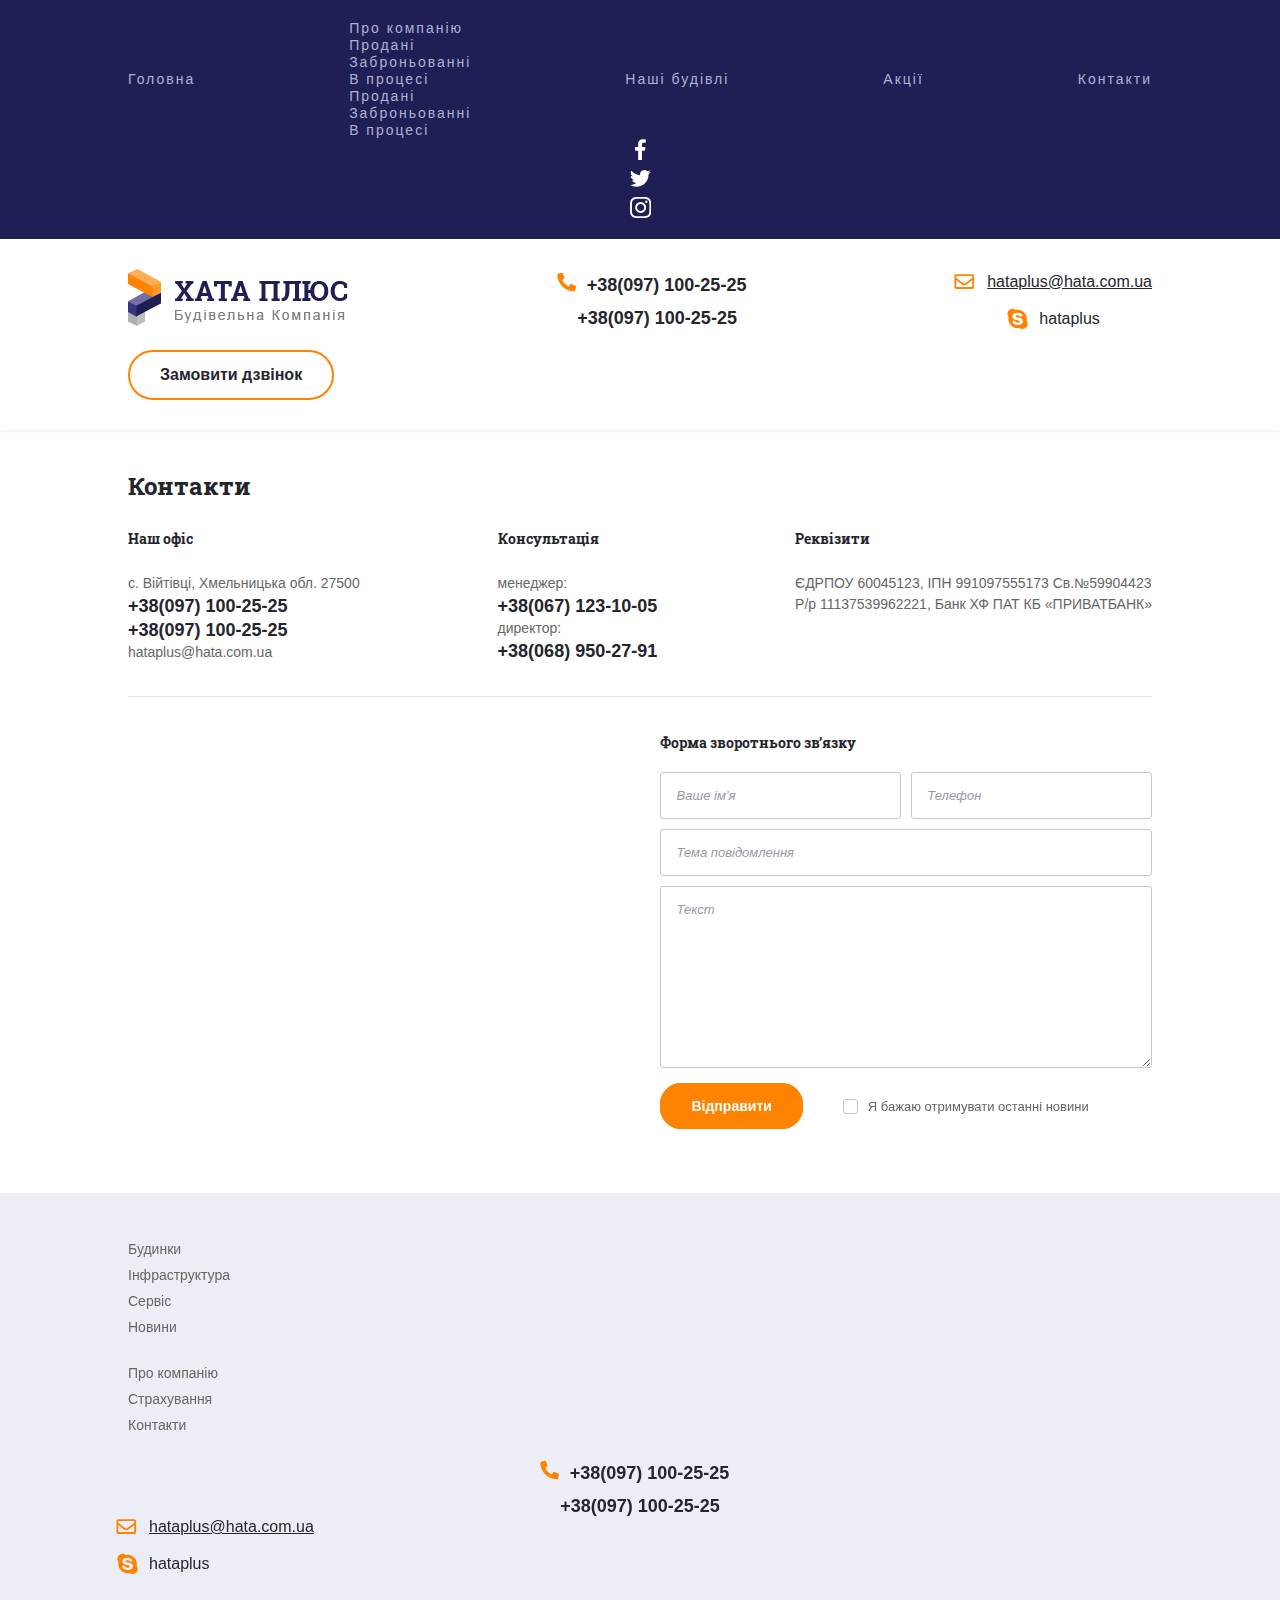
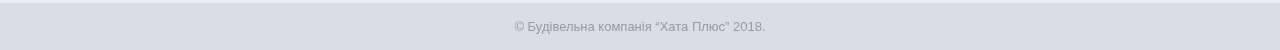
<file: contacts.html>
<!DOCTYPE html>
<html lang="en">

<head>
    <meta charset="UTF-8">
    <meta name="viewport" content="width=device-width, initial-scale=1.0">
    <title>Document</title>
    <link rel="stylesheet" href="css/contacts.css">
    <link rel="stylesheet" href="css/general.css">
    <link rel="preconnect" href="https://fonts.gstatic.com" crossorigin>
    <link href="https://fonts.googleapis.com/css2?family=Roboto+Slab:wght@100..900&display=swap" rel="stylesheet">

</head>

<body>
    <header>
        <nav>
            <div class="wrapper">
                <div class="navigation">
                    <div class="menu">
                        <ul class="mainmenu">
                            <li><a href="index.html">Головна</a></li>
                            <li><a href="#">Про компанію</a>
                                <ul class="submenu">
                                    <li><a href="#">Продані</a></li>
                                    <li><a href="#">Заброньованні</a></li>
                                    <li class="rel"><a href="#">В процесі</a>
                                        <ul class="second-submenu">
                                            <li><a href="#">Продані</a></li>
                                            <li><a href="#">Заброньованні</a></li>
                                            <li><a href="#">В процесі</a></li>
                                        </ul>
                                    </li>
                                </ul>
                            </li>
                            <li><a href="price.html">Наші будівлі</a></li>
                            <li><a href="#">Акції</a></li>
                            <li><a href="contacts.html">Контакти</a></li>
                        </ul>
                    </div>
                    <div class="social">
                        <ul class="socials">
                            <li><a href="#" class="fb"></a></li>
                            <li><a href="#" class="tw"></a></li>
                            <li><a href="#" class="inst"></a></li>
                        </ul>
                    </div>
                </div>
            </div>
        </nav>


        <div class="wrapper">
            <div class="header-info">
                <a href="index.html"><img src="img/logo.png" alt="Main Logo"></a>
                <div class="phone">
                    <p><a class="phn" href="#">+38(097) 100-25-25</a></p>
                    <p><a href="#">+38(097) 100-25-25</a></p>
                </div>
                <div class="email">
                    <p><a class="eml" href="#">hataplus@hata.com.ua</a></p>
                    <p><a class="skype" href="#">hataplus</a></p>
                </div>
                <div class="buttoncall">
                    <a href="#">Замовити дзвінок</a>
                </div>
            </div>
        </div>
    </header>



    <main>
        <div class="wrapper">
            <h1>Контакти</h1>
            <div class="contacts">

                <div class="column">
                    <p>Наш офіс</p>
                    <ul>
                        <li>
                            <p>с. Війтівці, Хмельницька обл. 27500</p>
                        </li>
                        <li><a href="#">+38(097) 100-25-25</a></li>
                        <li><a href="#">+38(097) 100-25-25</a></li>
                        <li>
                            <p>hataplus@hata.com.ua</p>
                        </li>
                    </ul>
                </div>
                <div class="column">
                    <p>Консультація</p>
                    <ul>
                        <li>
                            <p>менеджер:</p>
                        </li>
                        <li><a href="#">+38(067) 123-10-05</a></li>
                        <li>
                            <p>директор:</p>
                        </li>
                        <li><a href="#">+38(068) 950-27-91</a></li>
                    </ul>
                </div>
                <div class="column">
                    <p>Реквізити</p>
                    <ul>
                        <li>
                            <p>ЄДРПОУ 60045123, ІПН 991097555173 Св.№59904423</p>
                        </li>
                        <li>
                            <p>Р/р 11137539962221, Банк ХФ ПАТ КБ «ПРИВАТБАНК»</p>
                        </li>
                    </ul>
                </div>
            </div>
        </div>
        <div class="wrapper">
            <div class="contact">
                <div class="map">
                    <iframe
                        src="https://www.google.com/maps/d/embed?mid=16osAp7qFH5mLCMcBp6g2xEI88IBJiMk&ehbc=2E312F"></iframe>
                </div>
                <form action="#">
                    <div class="communication">

                        <div class="row">

                            <th colspan="2">
                                <h2>Форма зворотнього зв’язку</h2>
                            </th>

                        </div>
                        <div class="row">

                            <p><label for="name"></label><input type="text" name="name" id="name"
                                    placeholder="Ваше ім’я"></p>
                            <p><label for="phone"></label><input type="tel" name="name" id="phone"
                                    placeholder="Телефон"></p>

                        </div>
                        <div class="row">

                            <p><label for="message"></label><input type="text" name="mess" id="message"
                                    placeholder="Тема повідомлення"></p>
                        </div>
                        <div class="row textarea">
                            <p>
                                <label for="text"></label><textarea name="text" id="text" cols="30" rows="10"
                                    placeholder="Текст"></textarea>
                            </p>
                        </div>
                        <div class="row last">
                            <p><input class="button" type="button" value="Відправити" id="button"><label
                                    for="button">Відправити</label></p>
                            <p class="checkbox"><input type="checkbox" id="check"><label for="check">Я бажаю отримувати
                                    останні новини</label></p>
                        </div>

                    </div>
                </form>
            </div>
        </div>


    </main>


    <footer>

        <div class="footer-line">
            <div class="wrapper">
                <div class="navigation">
                    <div class="bottommenu">
                        <ul>
                            <li><a href="#">Будинки</a></li>
                            <li><a href="#">Інфраструктура</a></li>
                            <li><a href="#">Сервіс</a></li>
                            <li><a href="#">Новини</a></li>
                        </ul>
                    </div>
                    <div class="bottommenu">
                        <ul>
                            <li><a href="#">Про компанію</a></li>
                            <li><a href="#">Страхування</a></li>
                            <li><a href="#">Контакти</a></li>
                        </ul>
                    </div>
                    <div class="phone">
                        <p><a class="phn" href="#">+38(097) 100-25-25</a></p>
                        <p><a href="#">+38(097) 100-25-25</a></p>
                    </div>
                    <div class="email">
                        <p><a class="eml" href="#">hataplus@hata.com.ua</a></p>
                        <p><a class="skype" href="#">hataplus</a></p>
                    </div>
                </div>
            </div>
        </div>

        <div class="coperate">

            <p>&copy; Будівельна компанія “Хата Плюс” 2018.</p>

        </div>
    </footer>



</body>

</html>
</file>
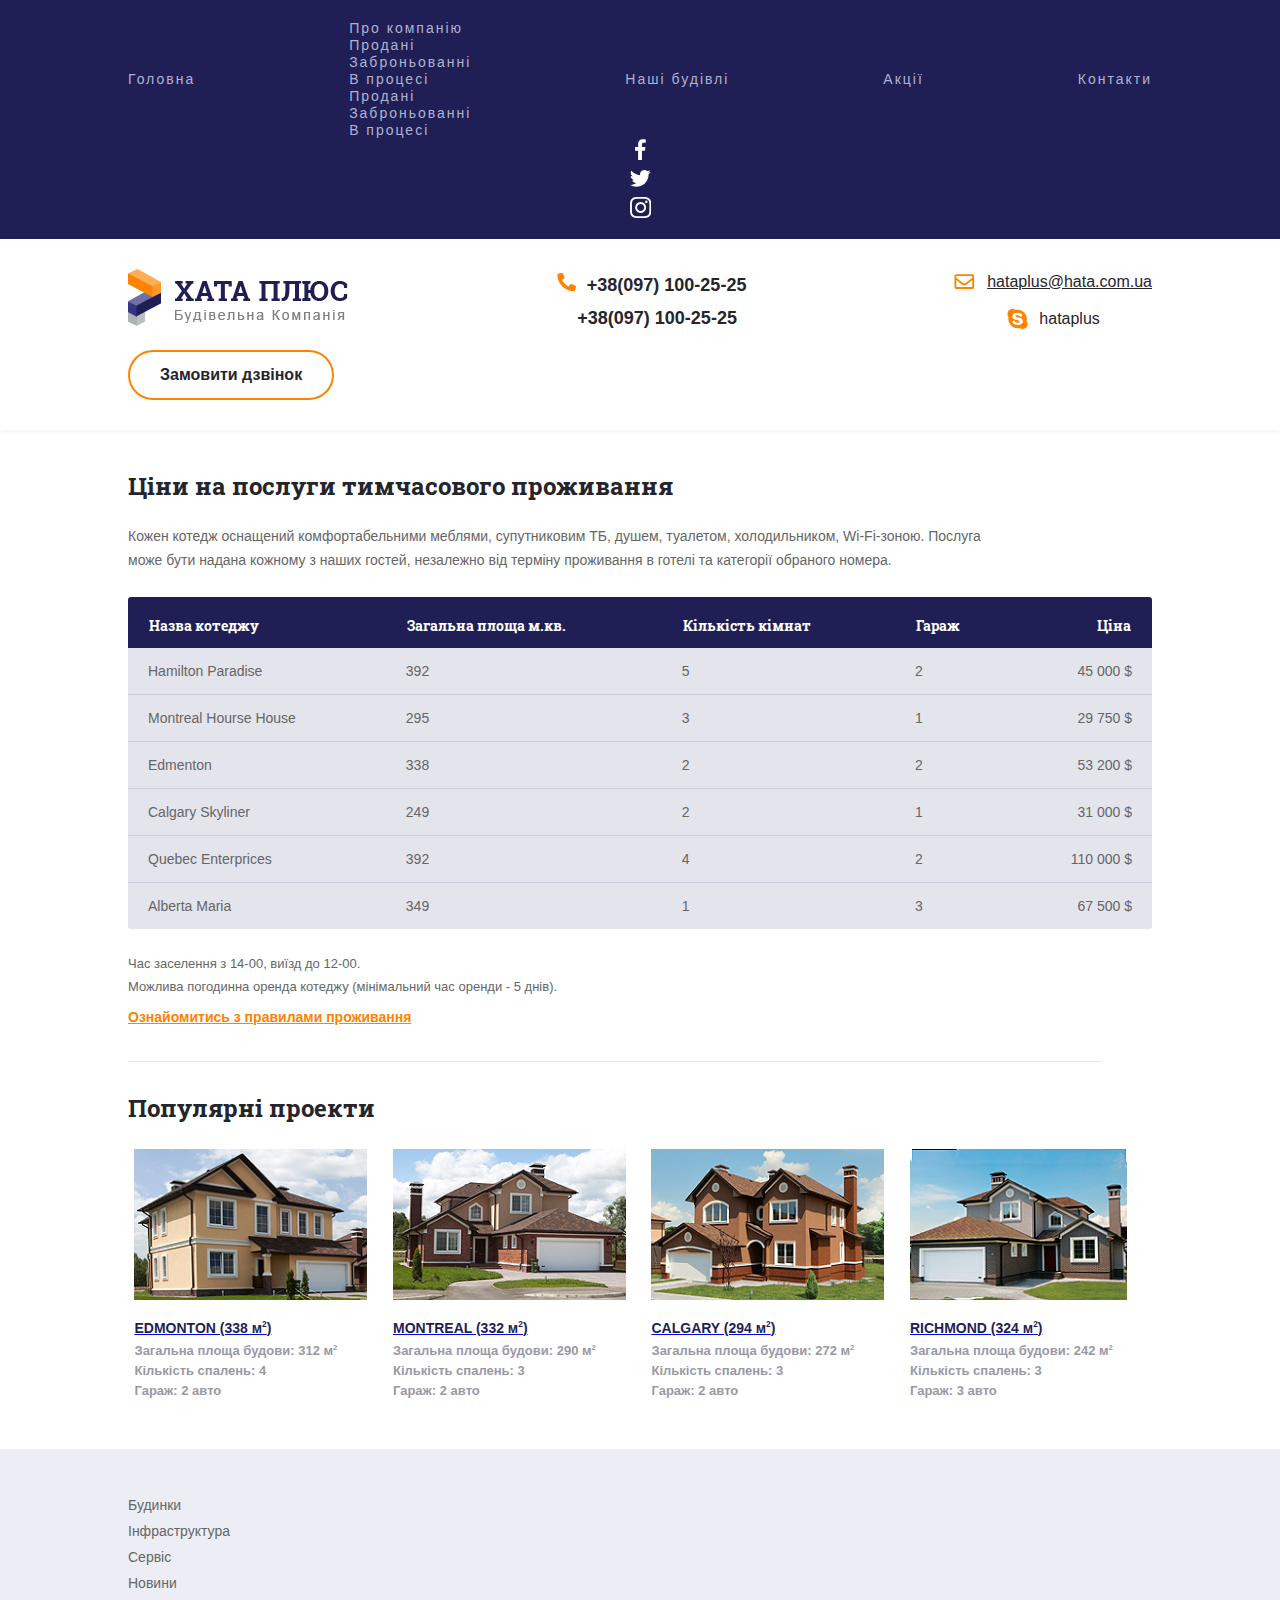
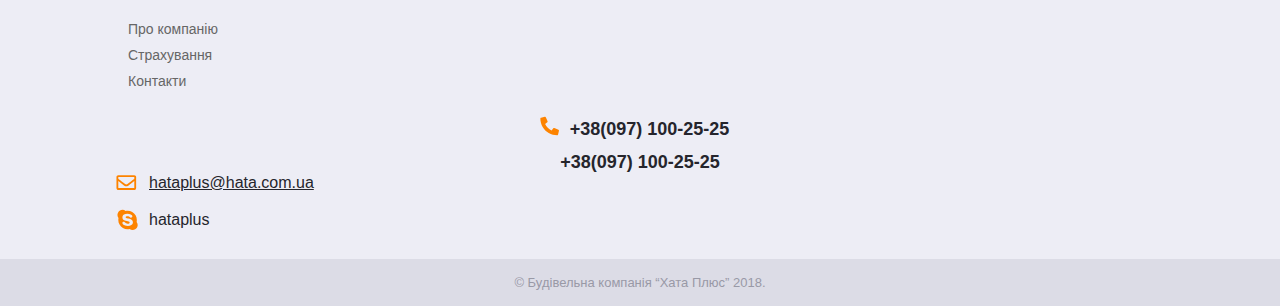
<file: price.html>
<!DOCTYPE html>
<html lang="en">

<head>
    <meta charset="UTF-8">
    <meta name="viewport" content="width=device-width, initial-scale=1.0">
    <title>Document</title>
    <link rel="stylesheet" href="css/price.css">
    <link rel="stylesheet" href="css/general.css">
    <link rel="preconnect" href="https://fonts.gstatic.com" crossorigin>
<link href="https://fonts.googleapis.com/css2?family=Roboto+Slab:wght@100..900&display=swap" rel="stylesheet">
</head>

<body>
    <header>
        <nav>
            <div class="wrapper">
                <div class="navigation">
                    <div class="menu">
                        <ul class="mainmenu">
                            <li><a href="index.html">Головна</a></li>
                            <li><a href="#">Про компанію</a>
                            <ul class="submenu">
                                <li><a href="#">Продані</a></li>
                                <li><a href="#">Заброньованні</a></li>
                                <li class="rel"><a href="#">В процесі</a>
                                    <ul class="second-submenu">
                                        <li><a href="#">Продані</a></li>
                                        <li><a href="#">Заброньованні</a></li>
                                        <li><a href="#">В процесі</a></li>
                                    </ul></li>
                            </ul></li>
                            <li><a href="price.html">Наші будівлі</a></li>
                            <li><a href="#">Акції</a></li>
                            <li><a href="contacts.html">Контакти</a></li>
                        </ul>
                    </div>
                    <div class="social">
                        <ul class="socials">
                            <li><a href="#" class="fb"></a></li>
                            <li><a href="#" class="tw"></a></li>
                            <li><a href="#" class="inst"></a></li>
                        </ul>
                    </div>
                </div>
            </div>
        </nav>


        <div class="wrapper">
            <div class="header-info">
                <a href="index.html"><img src="img/logo.png" alt="Main Logo"></a>
                <div class="phone">
                    <p><a class="phn" href="#">+38(097) 100-25-25</a></p>
                    <p><a href="#">+38(097) 100-25-25</a></p>
                </div>
                <div class="email">
                    <p><a class="eml" href="#">hataplus@hata.com.ua</a></p>
                    <p><a class="skype" href="#">hataplus</a></p>
                </div>
                <div class="buttoncall">
                    <a href="#">Замовити дзвінок</a>
                </div>
            </div>
        </div>
    </header>

    <div class="wrapper">
        <main>
            <section class="description">
                <h1>Ціни на послуги тимчасового проживання</h1>
                <p>Кожен котедж оснащений комфортабельними меблями, супутниковим ТБ, душем, туалетом, холодильником,
                    Wi-Fi-зоною. Послуга може бути надана кожному з наших гостей, незалежно від терміну проживання в
                    готелі та категорії
                    обраного номера.</p>
            </section>
            <table>
                <thead>
                    <tr>
                        <th>
                            <p>Назва котеджу</p>
                        </th>
                        <th>
                            <p>Загальна площа м.кв.</p>
                        </th>
                        <th>
                            <p>Кількість кімнат</p>
                        </th>
                        <th>
                            <p>Гараж</p>
                        </th>
                        <th>
                            <p>Ціна</p>
                        </th>
                    </tr>
                </thead>
                <tbody>
                    <tr>
                        <td>
                            <p>Hamilton Paradise</p>
                        </td>
                        <td>
                            <p>392</p>
                        </td>
                        <td>
                            <p>5</p>
                        </td>
                        <td>
                            <p>2</p>
                        </td>
                        <td>
                            <p>45 000 $</p>
                        </td>
                    </tr>
                    <tr>
                        <td>
                            <p>Montreal Hourse House</p>
                        </td>
                        <td>
                            <p>295</p>
                        </td>
                        <td>
                            <p>3</p>
                        </td>
                        <td>
                            <p>1</p>
                        </td>
                        <td>
                            <p>29 750 $</p>
                        </td>
                    </tr>
                    <tr>
                        <td>
                            <p>Edmenton</p>
                        </td>
                        <td>
                            <p>338</p>
                        </td>
                        <td>
                            <p>2</p>
                        </td>
                        <td>
                            <p>2</p>
                        </td>
                        <td>
                            <p>53 200 $</p>
                        </td>
                    </tr>
                    <tr>
                        <td>
                            <p>Calgary Skyliner</p>
                        </td>
                        <td>
                            <p>249</p>
                        </td>
                        <td>
                            <p>2</p>
                        </td>
                        <td>
                            <p>1</p>
                        </td>
                        <td>
                            <p>31 000 $</p>
                        </td>
                    </tr>
                    <tr>
                        <td>
                            <p>Quebec Enterprices</p>
                        </td>
                        <td>
                            <p>392</p>
                        </td>
                        <td>
                            <p>4</p>
                        </td>
                        <td>
                            <p>2</p>
                        </td>
                        <td>
                            <p>110 000 $</p>
                        </td>
                    </tr>
                    <tr>
                        <td>
                            <p>Alberta Maria</p>
                        </td>
                        <td>
                            <p>349</p>
                        </td>
                        <td>
                            <p>1</p>
                        </td>
                        <td>
                            <p>3</p>
                        </td>
                        <td>
                            <p>67 500 $</p>
                        </td>
                    </tr>
                </tbody>
            </table>
            <article>
                <p>Час заселення з 14-00, виїзд до 12-00.</p>
                <p>Можлива погодинна оренда котеджу (мінімальний час оренди - 5 днів).</p>
                <h2><a href="#">Ознайомитись з правилами проживання</a></h2>
            </article>
            <section class="popular">
                <h2>Популярні проекти</h2>
                <div class="examples">
                    <figure class="edmonton">
                        <img src="img/edmonton.png" alt="first house">
                        <a href="#">
                            <h2>EDMONTON (338 м<sup>2</sup>)</h2>
                        </a>
                        <p>Загальна площа будови: 312 м<sup>2</sup></p>
                        <p>Кількість спалень: 4</p>
                        <p>Гараж: 2 авто</p>
                    </figure>
                    <figure class="montreal">
                        <img src="img/montreal.png" alt="second house">
                        <a href="#">
                            <h2>MONTREAL (332 м<sup>2</sup>)</h2>
                        </a>
                        <p>Загальна площа будови: 290 м<sup>2</sup> </p>
                        <p> Кількість спалень: 3</p>
                        <p>Гараж: 2 авто</p>
                    </figure>
                    <figure class="calgary">
                        <img src="img/calgary.png" alt="third house">
                        <a href="#">
                            <h2>CALGARY (294 м<sup>2</sup>)</h2>
                        </a>
                        <p>Загальна площа будови: 272 м<sup>2</sup> </p>
                        <p> Кількість спалень: 3</p>
                        <p>Гараж: 2 авто</p>
                    </figure>
                    <figure class="richmond">
                        <img src="img/richmond.jpeg" alt="fourth house">
                        <a href="#">
                            <h2>RICHMOND (324 м<sup>2</sup>)</h2>
                        </a>
                        <p>Загальна площа будови: 242 м<sup>2</sup></p>
                        <p>Кількість спалень: 3</p>
                        <p>Гараж: 3 авто</p>
                    </figure>
                </div>
            </section>
        </main>
    </div>
    <footer>

        <div class="footer-line">
            <div class="wrapper">
                <div class="navigation">
                    <div class="bottommenu">
                        <ul>
                            <li><a href="#">Будинки</a></li>
                            <li><a href="#">Інфраструктура</a></li>
                            <li><a href="#">Сервіс</a></li>
                            <li><a href="#">Новини</a></li>
                        </ul>
                    </div>
                    <div class="bottommenu">
                        <ul>
                            <li><a href="#">Про компанію</a></li>
                            <li><a href="#">Страхування</a></li>
                            <li><a href="#">Контакти</a></li>
                        </ul>
                    </div>
                    <div class="phone">
                        <p><a class="phn" href="#">+38(097) 100-25-25</a></p>
                        <p><a href="#">+38(097) 100-25-25</a></p>
                    </div>
                    <div class="email">
                        <p><a class="eml" href="#">hataplus@hata.com.ua</a></p>
                        <p><a class="skype" href="#">hataplus</a></p>
                    </div>
                </div>
            </div>
        </div>

        <div class="coperate">

            <p>&copy; Будівельна компанія “Хата Плюс” 2018.</p>

        </div>
    </footer>
</body>

</html>
</file>
<file: css/contacts.css>
* {
    margin: 0;
    padding: 0;
    box-sizing: border-box;
}

html {
    font-size: 15px;
}

body {
    margin: 0;
}

.wrapper {
    margin: auto;
    width: 80%;
}

li {
    list-style: none;
}

sup {
    font-size: 0.6em;
}



h1 {
    margin-bottom: 27px;
    font-size: 24px;
    color: #24242b;
    font-weight: 700;
    font-family: "Roboto Slab";
}

.column>p {
    margin-bottom: 25px;
    font-size: 14px;
    color: #24242b;
    font-weight: 700;
    font-family: "Roboto Slab";
}

.column li p {
    font-size: 14px;
    line-height: 21px;
    color: #666;
    font-family: "Arial";
}

.column a {
    font-size: 18px;
    line-height: 24px;
    color: #25252c;
    font-weight: bold;
    font-family: "Arial";
    text-decoration: none;
}

.contacts {
    display: flex;
    justify-content: space-between;
    align-items: start;
    padding-bottom: 33px;
    margin-bottom: 36px;
    border-bottom: 1px #e4e4ec solid;
}

.contact {
    display: flex;
    justify-content: space-between;
    align-items:flex-start
}

.map {
    overflow: hidden;

    width: 49%;
    height: 460px;
    display: flex;
    align-items: flex-start
}

iframe {
    margin-top: -70px;
    border: none;

    width: 100%;
    height: 100%;
}

form {
    width: 48%;
}

.communication {
    display: flex;
    flex-direction: column;
    gap: 10px;
}

.communication h2 {
    margin-bottom: 10px;
    font-size: 14px;
    color: #24242b;
    font-family: "Roboto Slab";
}

.row {
    display: flex;
    column-gap: 10px;

}

.row p {
    flex-grow: 1;
}


.communication p:first-child {
    text-align: left;
}

input,
textarea {

    padding: 15px;
    width: 100%;
    border-radius: 3px;
    border: 1px solid #c5c5d4;
}


textarea {
    max-width: 100%;
    margin-bottom: 12px;
}

::placeholder {
    font-size: 13px;
    color: #9999a6;
    font-style: italic;
    font-family: "Arial";
}


.button {
    display: none;
}

.button+label {
    padding: 14px 30px;
    font-size: 14px;
    line-height: 24px;
    color: #fff;
    font-weight: bold;
    font-family: "Arial";
    text-align: center;
    border-radius: 21px;
    background-color: #fd8300;
    border: 1.5px #fd8300 solid;
    transition: .3s;
}
.button+label:hover{
background-color: #fff;
color: #fd8300;
border: 1.5px #fd8300 solid;
}



.checkbox {
    position: relative;
    display: flex;
    align-items: center;
    column-gap: 10px;
    margin-left: 30px;
    width: 100%;

}
.checkbox label{
    font-size: 13px;
line-height: 21px;
color: #666;
font-family: "Arial";
}

.checkbox input {
    appearance: none;
    margin: 0;
    padding: 0;
    width: 15px;
    height: 15px;
    border-radius: 3px;
    background-color: #fff;
    border: 1px solid #c4c4d3;
    border-radius: 3px;
}

.checkbox input:checked {
    background-color: #fff;
    border: 1px solid #c4c4d3;
}



.checkbox input:checked::before {
    content: "";
    position: absolute;
    top: 6px;
    left: 4px;
    width: 5px;
    height: 7px;
    border: 2px #222258 solid;
    border-left: none;
    border-top: none;
    rotate: 45deg;
}
</file>
<file: css/general.css>
* {
    margin: 0;
    padding: 0;
    box-sizing: border-box;
}

html {
    font-size: 15px;
}

body {
    margin: 0;
}

.wrapper {
    margin: auto;
    width: 80%;
}

li {
    list-style: none;
}

sup {
    font-size: 0.6em;
}

nav {
    padding: 20px 0;
    background-color: #1f1f56;
}


.navigation.top {
display: none;
position: absolute;
width: 250px;
top: 50px;
left: 0;
padding: 10px;
background-color: #1f1f56;
z-index: 1;


    /* display: flex;
    justify-content: space-between;
    align-items: center; */
}
.burger{
    position: relative;
width: 100%;
height: 30px;

}
.burger{
    width: 30px;
    height: 30px;
    background-color: #fff;
}
.burger:hover .navigation.top{
  display: flex;
  justify-content: space-between;
}




/* .mainmenu {
    /* display: flex;
    justify-content: space-between;
    column-gap: 30px;
    align-items: center; */

/*}*/

.mainmenu li a {
    color: #b1b1d2;
    font-size: 14px;
    letter-spacing: 2px;
    font-family: "Arial";
    text-decoration: none;
    transition: 0.3s;
}

.mainmenu >li:hover >a,
.email p:hover a,
.phone p:hover a {
    color: #fd8300;
}

.social ul {
    display: flex;
    flex-direction: column;
    row-gap: 10px;
    align-items: center;
    /* display: flex;
    justify-content: space-between;
    column-gap: 22px;
    align-items: center; */
}

.socials a {
    display: block;
    background: url(../img/icons.png);
    transition: 0.3s;
}

a.fb {
    width: 11px;
    height: 21px;
    background-position: 0 0;

}

a.tw {
    width: 21px;
    height: 17px;
    background-position: -14px 0;
}

a.inst {
    width: 21px;
    height: 22px;
    background-position: -37px 0;
}

.fb:hover {
    background-position: 0 -24px;
}

.tw:hover {
    background-position: -14px -24px;
}

.inst:hover {
    background-position: -37px -24px;
}
header{
    box-shadow: 0 0 5px rgba(0,0,0,0.1);
}

.header-info {
    /* display: flex;
    justify-content: space-between;
    align-items: center; */
    text-align: center;
    margin-bottom: 40px;
    padding: 30px 0;
    position: relative;
}
.header-info img{
    margin-bottom: 20px;
}

/* .header-info::before {
    content: '';
    position: absolute;
    width: 1px;
    height: 51px;
    background: #e4e4ec;
    top: calc(50% - 25px);
    left: 50%;
} */

.phone {
    margin-bottom: 20px;
    display: flex;
    flex-direction: column;
    align-items: center;
    row-gap: 12px;
}

a.phn:before {
    content: "";
    display: inline-block;
    position: relative;
    top: 2px;
    left: -11px;
    width: 19px;
    height: 21px;
    background: url(../img/icons.png), no-repeat;
    background-position: -62px 0;
}

.phone a {
    color: #25252c;
    font-size: 18px;
    font-weight: bold;
    font-family: "Arial";
    text-decoration: none;
    transition: .5s;

}

.email {
    margin-bottom: 20px;
    display: flex;
    flex-direction: column;
    row-gap: 12px;
}

.email a {
    color: #25252c;
    font-size: 16px;
    text-decoration: underline;
    font-family: "Arial";
    transition: .3s;
}

a.eml:before {
    content: "";
    display: inline-block;
    position: relative;
    top: 2px;
    left: -12px;
    width: 21px;
    height: 15px;
    background: url(../img/icons.png), no-repeat;
    background-position: -84px 0;
}

a.skype {
    text-decoration: none;
}

a.skype:before {
    content: "";
    display: inline-block;
    position: relative;
    top: 5px;
    left: -11px;
    width: 21px;
    height: 21px;
    background: url(../img/icons.png), no-repeat;
    background-position: -106px 0;
}


.buttoncall a {
    display: inline-block;
    padding: 14px 30px;
    color: #25252c;
    font-size: 16px;
    font-weight: bold;
    font-family: "Arial";
    text-decoration: none;
    border: 2px solid #fd8300;
    border-radius: 25px;
    transition: .3s;
}

.buttoncall a:hover {
    background-color: #fd8300;
}

.footer-line {
    padding: 43px 0 30px;
    background-color: #ededf5;
}
.bottommenu{
    margin-bottom: 20px;
}

.bottommenu a {
    color: #666;
    font-size: 14px;
    line-height: 26px;
    font-family: "Arial";
    text-decoration: none;
    transition: .3s;
}

.bottommenu li:hover a {
    color: #fd8300;
    text-decoration: underline;
    transition: .3s;
}
.navigation.bottom{
    display: flex;
justify-content: space-around;
   
    flex-wrap: wrap;
}

.coperate {
    padding: 16px;
    text-align: center;
    background-color: #dcdce6;
}

.coperate p {
    color: #9999a6;
    font-size: 13px;
    font-family: "Arial";
    text-align: center;
}

@media screen and (min-width:600px){
    .navigation.top {
             display: flex;
            justify-content: space-between;
            align-items: center;
        }
        .burger{
            display: none;
        }
        
        .mainmenu {
            display: flex;
            justify-content: space-between;
            column-gap: 30px;
            align-items: center;
        
        }

    .header-info {
        display: flex;
        justify-content: center;
        column-gap: 100px;
        align-items: center;
        flex-wrap: wrap;
    }
    .header-info >a{
     width: 100%;
    }
    .navigation.bottom{
    display: flex;
    justify-content: center;
    column-gap: 150px;
    align-items: center;
    }

}
@media screen and (min-width:1024px){
    .header-info >a{
        width: 220px;
    }
    .header-info img{
        padding: 0;
        margin: 0;
    }
    .header-info {
        display: flex;
        justify-content: space-between;
        row-gap: 20px;
        align-items: center;
        margin-bottom: 40px;
        padding: 30px 0;
        position: relative;
    }
    /* .header-info::before {
        content: '';
        position: absolute;
        width: 1px;
        height: 51px;
        background: #e4e4ec;
        top: calc(50% - 25px);
        left: 50%;
    } */

    .email,
    .phone{
    margin: 0;   
     }
    .navigation.top{
        display: flex;
        justify-content: space-between;
    }
    h1{
        text-align: left;
    }
    .inform-and-popular {
        width: 74%;
    }
    .mainpart {
        display: flex;
        justify-content: space-between;
        align-items: flex-start;
        padding-top: 36px;
        width: 100%;
    }
    article {
        width: 95%;
    }
    aside {
        margin: 0;
        overflow: hidden;
        width: 25%;
        border-radius: 3px;
    }
    .popular{
        width: 100%;
    }
    .examples {
        width: 100%;
        display: flex;
       justify-content: space-around;
        column-gap: 10px;
    }
    .navigation.bottom{
        display: flex;
        justify-content: space-between;
        align-items: start;
        column-gap: 20px;
    }
}
</file>
<file: css/price.css>
* {
    margin: 0;
    padding: 0;
    box-sizing: border-box;
}

html {
    font-size: 15px;
}

body {
    margin: 0;
}

.wrapper {
    margin: auto;
    width: 80%;
}

li {
    list-style: none;
}

sup {
    font-size: 0.6em;
}

h1 {
    margin-bottom: 22px;
    font-size: 24px;
    color: #24242b;
    font-weight: 700;
    font-family: "Roboto Slab";
}

.description p {
margin-bottom: 25px;
max-width: 85%;
    font-size: 14px;
    line-height: 24px;
    color: #666666;
    font-family: "Arial";
}

table {
    margin-bottom: 27px;
   overflow: hidden;
    width: 100%;
    border-collapse: collapse;
    border-radius: 3px;
}


 th p {
    padding: 19px 21px 13px;
    background: #1f1f56;
    font-size: 14px;
    color: #fff;
    font-weight: 700;
    text-align: left;
    font-family: "Roboto Slab";
}
td p{
    padding: 15px 20px;
    font-size: 14px;
color: #666;
font-family: "Arial";
  border-bottom: 1px #cdcddd solid;
background: #e4e4ec;
transition: .2s;
}
tr:last-child td p{
    border: none;
}
tr td:last-child{
    text-align: end;
}
tr th:last-child p{
    text-align: end;
}
tbody tr:hover p{
   color: #fff;
    background: #fd8300;
}
article{
    border-bottom: 1px #e4e4ec solid;
}
article p{ 
    margin-bottom: 8px;
    font-size: 13px;
    color: #666666;
    font-family: "Arial";
}
h2{
    margin-bottom: 33px;
}
h2 a{
    font-size: 14px;
    text-decoration: underline;
    color: #fd8300;
    font-weight: bold;
    font-family: "Arial";
}
h2:hover a{
    text-decoration: none;
}
.popular {
    padding: 30px 0 46px;
}

.popular p {
    margin-bottom: 5px;
    color: #24242b;
    font-size: 24px;
    font-weight: 700;
    font-family: "Roboto Slab";
}
.popular h2{
    margin-bottom: 25px;
    color: #24242b;
    font-size: 24px;
    font-weight: 700;
    font-family: "Roboto Slab";
}

.examples {
    display: flex;
    justify-content: space-between;
}

.examples a {
    text-decoration: underline;
}
figure{
    width: 23%;
}

.examples h2 {
    margin: 0 0 7px;
    color: #1f1f56;
    font-size: 14px;
    font-weight: bold;
    font-family: "Arial";
}

.examples a:hover {
    text-decoration: none;
}

.examples p {
    color: #9999a6;
    font-size: 13px;
    font-family: "Arial";
}

.examples img {
    display: inline-block;
    margin-bottom: 15px;
    height: 151px;
    /* width: 100%; */
}
</file>
